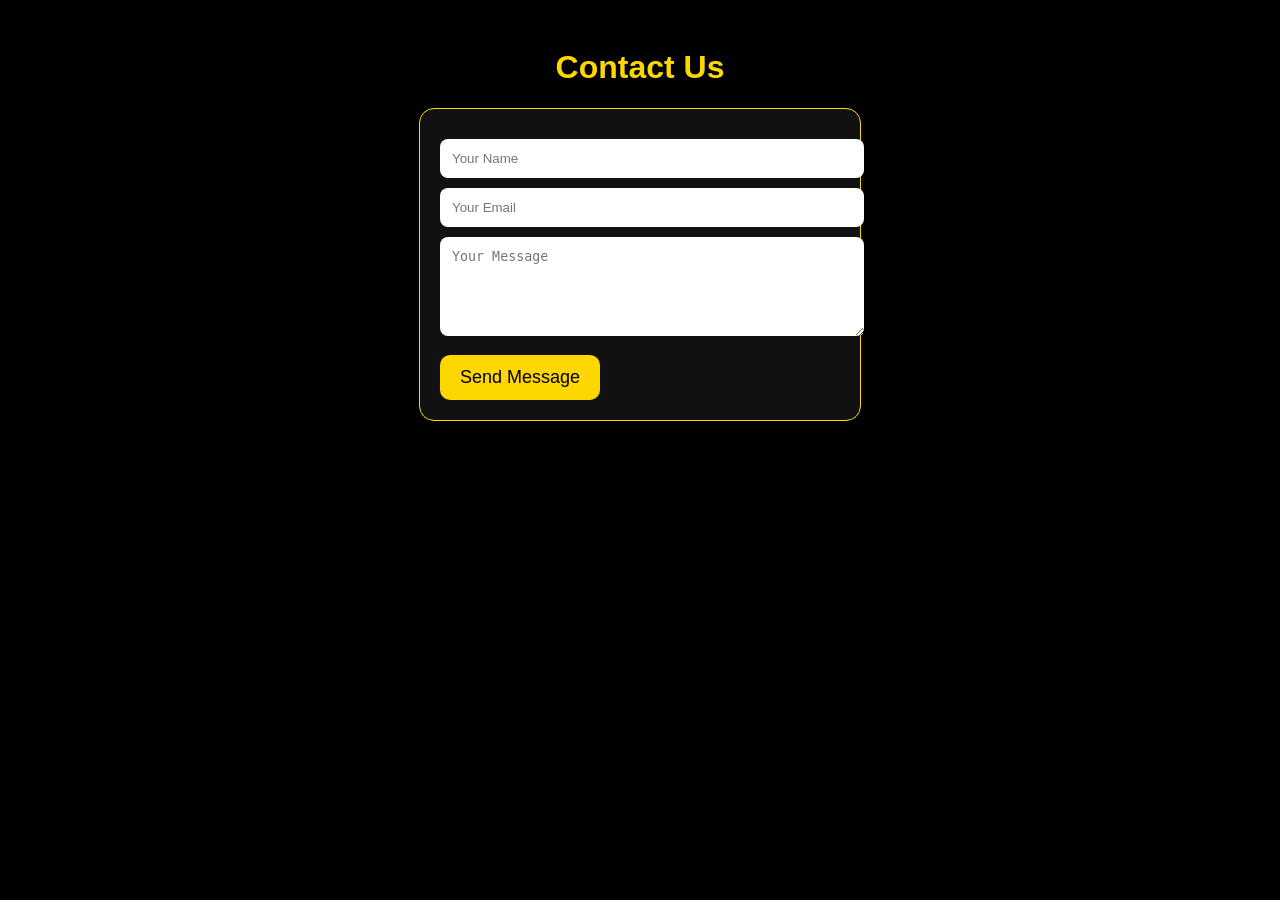
<file: contact.html>
<!DOCTYPE html>
<html>

<head>

<title>Contact Us</title>

<style>

body{
    background:black;
    color:white;
    font-family:Arial;
    padding:20px;
}

h1{
    color:gold;
    text-align:center;
}

form{
    background:#111;
    padding:20px;
    border-radius:15px;
    border:1px solid gold;
    max-width:400px;
    margin:auto;
}

input, textarea{
    width:100%;
    padding:12px;
    margin-top:10px;
    border:none;
    border-radius:8px;
}

button{
    margin-top:15px;
    padding:12px 20px;
    background:gold;
    border:none;
    border-radius:10px;
    font-size:18px;
}

</style>

</head>

<body>

<h1>Contact Us</h1>

<form>

<input type="text" placeholder="Your Name">

<input type="email" placeholder="Your Email">

<textarea rows="5" placeholder="Your Message"></textarea>

<button type="submit">
Send Message
</button>

</form>

</body>

</html>
</file>
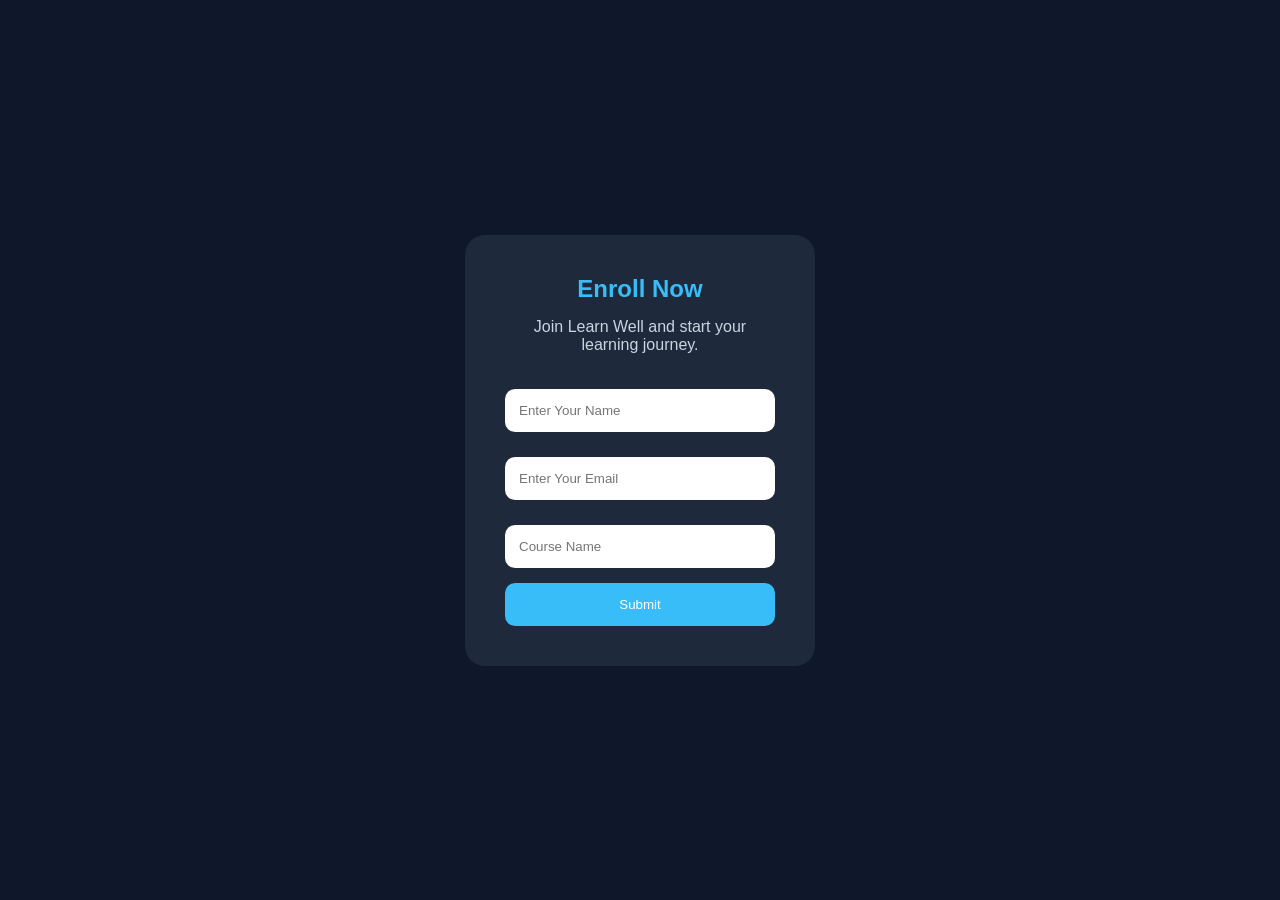
<file: enroll.html>
<!DOCTYPE html>
<html lang="en">

<head>
  <meta charset="UTF-8">
  <meta name="viewport" content="width=device-width, initial-scale=1.0">

  <title>Enroll Now - Learn Well</title>

  <link rel="stylesheet" href="style.css">
</head>

<body>

  <section class="enroll-page">

    <div class="enroll-box">

      <h1>Enroll Now</h1>

      <p>Join Learn Well and start your learning journey.</p>

      <form>

        <input type="text" placeholder="Enter Your Name" required>

        <input type="email" placeholder="Enter Your Email" required>

        <input type="text" placeholder="Course Name" required>

        <button type="submit">Submit</button>

      </form>

    </div>

  </section>

</body>
</html>
</file>
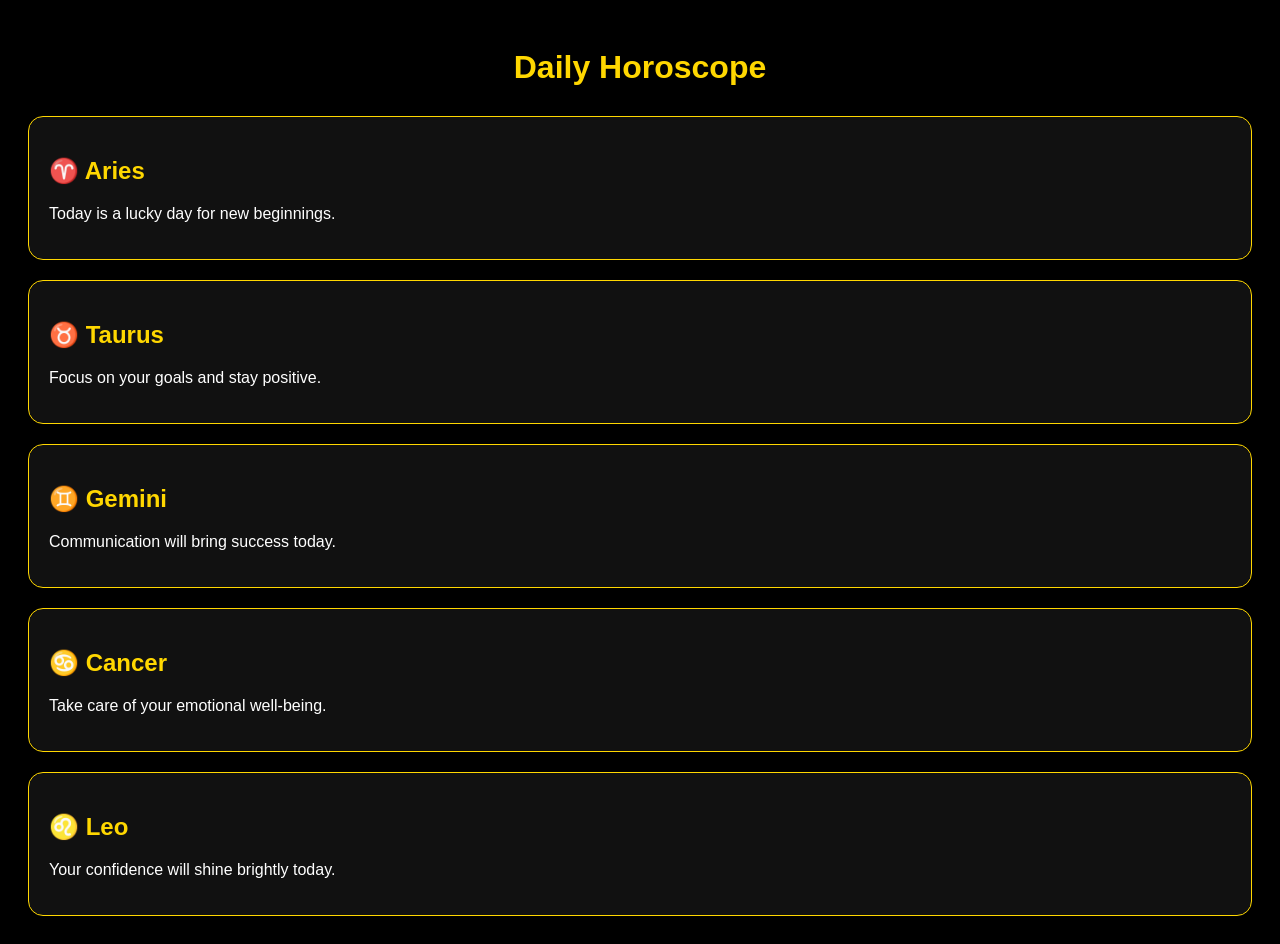
<file: horoscope.html>
<!DOCTYPE html>
<html>

<head>

<title>Daily Horoscope</title>

<style>

body{
    background:black;
    color:white;
    font-family:Arial;
    padding:20px;
}

h1{
    color:gold;
    text-align:center;
    margin-bottom:30px;
}

.card{
    background:#111;
    padding:20px;
    margin-top:20px;
    border-radius:15px;
    border:1px solid gold;
}

h2{
    color:gold;
}

</style>

</head>

<body>

<h1>Daily Horoscope</h1>

<div class="card">
    <h2>♈ Aries</h2>
    <p>Today is a lucky day for new beginnings.</p>
</div>

<div class="card">
    <h2>♉ Taurus</h2>
    <p>Focus on your goals and stay positive.</p>
</div>

<div class="card">
    <h2>♊ Gemini</h2>
    <p>Communication will bring success today.</p>
</div>

<div class="card">
    <h2>♋ Cancer</h2>
    <p>Take care of your emotional well-being.</p>
</div>

<div class="card">
    <h2>♌ Leo</h2>
    <p>Your confidence will shine brightly today.</p>
</div>

</body>

</html>
</file>
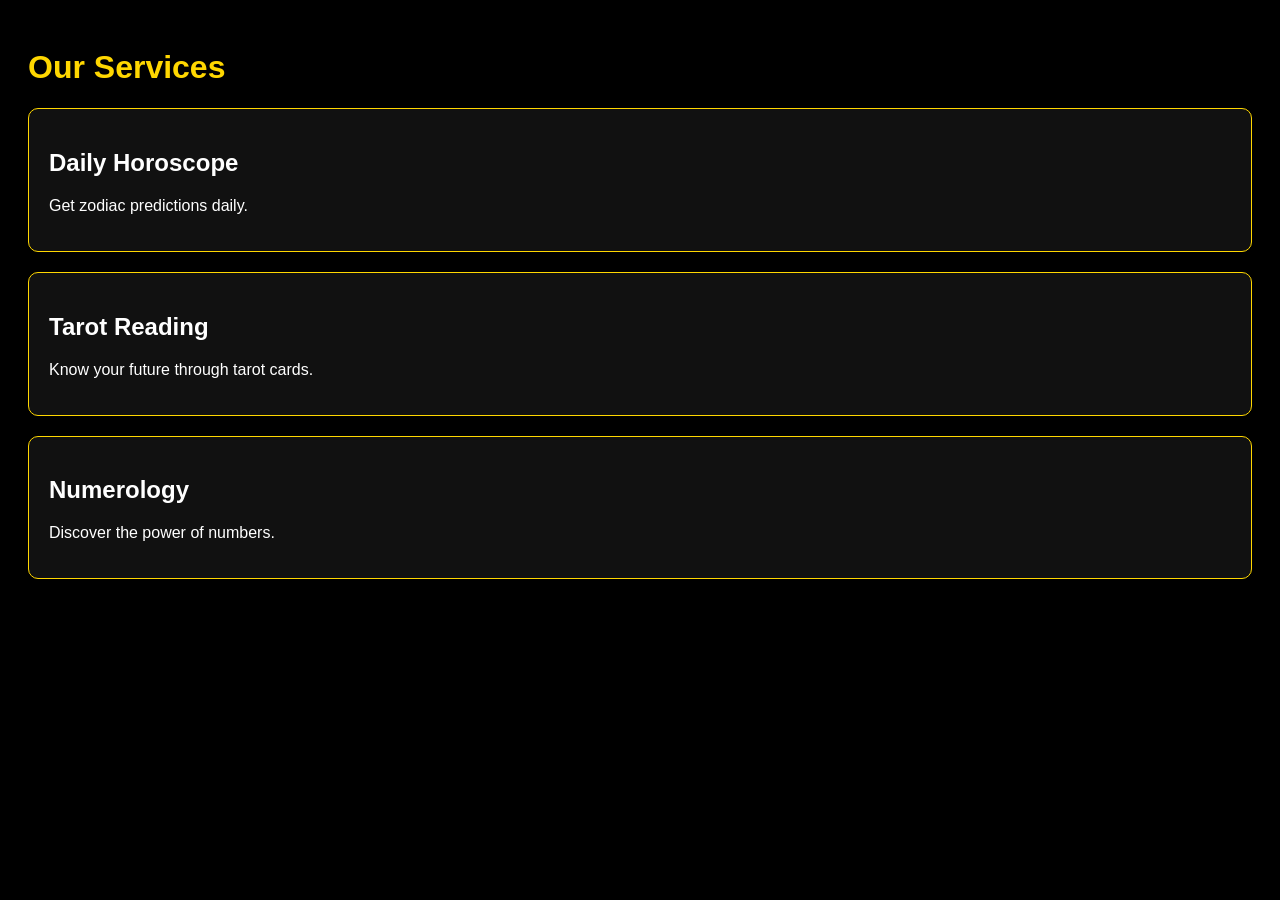
<file: services.html>
<!DOCTYPE html>
<html>
<head>
    <title>Our Services</title>

    <style>

        body{
            background:black;
            color:white;
            font-family:Arial;
            padding:20px;
        }

        h1{
            color:gold;
        }

        .card{
            background:#111;
            padding:20px;
            margin-top:20px;
            border-radius:10px;
            border:1px solid gold;
        }

    </style>

</head>

<body>

    <h1>Our Services</h1>

    <div class="card">
        <h2>Daily Horoscope</h2>
        <p>Get zodiac predictions daily.</p>
    </div>

    <div class="card">
        <h2>Tarot Reading</h2>
        <p>Know your future through tarot cards.</p>
    </div>

    <div class="card">
        <h2>Numerology</h2>
        <p>Discover the power of numbers.</p>
    </div>

</body>
</html>
</file>
<file: style.css>
*{
  margin:0;
  padding:0;
  box-sizing:border-box;
  font-family:Arial, sans-serif;
}

body{
  background:#0f172a;
  color:white;
}

/* Navbar */
.navbar{
  display:flex;
  justify-content:space-between;
  align-items:center;
  padding:20px 10%;
  background:#111827;
}

.logo{
  color:#38bdf8;
}

.nav-links{
  display:flex;
  list-style:none;
}

.nav-links li{
  margin-left:20px;
}

.nav-links a{
  color:white;
  text-decoration:none;
  transition:0.3s;
}

.nav-links a:hover{
  color:#38bdf8;
}

/* Hero */
.hero{
  height:90vh;
  display:flex;
  justify-content:center;
  align-items:center;
  text-align:center;
  padding:20px;
  background:linear-gradient(to right,#0f172a,#1e293b);
}

.hero-content h1{
  font-size:50px;
  margin-bottom:20px;
}

.hero-content p{
  font-size:18px;
  margin-bottom:30px;
  color:#cbd5e1;
}

.hero button{
  padding:15px 30px;
  border:none;
  background:#38bdf8;
  color:white;
  font-size:18px;
  border-radius:10px;
  cursor:pointer;
  transition:0.3s;
}

.hero button:hover{
  background:#0284c7;
}
.features{
  padding:80px 10%;
  background:#111827;
  text-align:center;
}

.features h2{
  font-size:42px;
  margin-bottom:50px;
}

.feature-container{
  display:grid;
  grid-template-columns:repeat(auto-fit,minmax(280px,1fr));
  gap:30px;
}

.feature-box{
  background:#1e293b;
  padding:20px;
  border-radius:20px;
  transition:0.4s;
}

.feature-box:hover{
  transform:translateY(-10px);
}

.feature-box img{
  width:100%;
  height:200px;
  object-fit:cover;
  border-radius:15px;
  margin-bottom:20px;
}

.feature-box h3{
  color:#38bdf8;
  margin-bottom:15px;
  font-size:24px;
}

.feature-box p{
  color:#cbd5e1;
  line-height:1.7;
}



/* Courses */
.courses{
  padding:80px 10%;
  text-align:center;
}

.courses h2{
  margin-bottom:40px;
  font-size:40px;
}

.course-container{
  display:flex;
  justify-content:center;
  gap:20px;
  flex-wrap:wrap;
  align-items:center;
}

.course-card{
  background:#1e293b;
  padding:20px;
  border-radius:15px;
  width:300px;
  text-align:center;
  transition:0.3s;
}

.course-card img{
  width:100%;
  height:200px;
  object-fit:cover;
  border-radius:10px;
  margin-bottom:15px;
}

.course-card:hover{
  transform:translateY(-10px);
}
/* About */
.about{
  padding:80px 10%;
  background:#111827;
}

.about h2{
  text-align:center;
  font-size:40px;
  margin-bottom:50px;
}

.about-container{
  display:flex;
  justify-content:center;
  align-items:center;
  gap:50px;
  flex-wrap:wrap;
}

.about-image img{
  width:450px;
  max-width:100%;
  border-radius:20px;
}

.about-content{
  max-width:550px;
}

.about-content h3{
  font-size:32px;
  margin-bottom:20px;
  color:#38bdf8;
}

.about-content p{
  line-height:1.8;
  margin-bottom:20px;
  color:#cbd5e1;
}

.about-content button{
  padding:14px 30px;
  border:none;
  background:#38bdf8;
  color:white;
  border-radius:10px;
  font-size:16px;
  cursor:pointer;
  transition:0.3s;
}

.about-content button:hover{
  background:#0284c7;
}
/* Contact */
.contact{
  padding:80px 10%;
  text-align:center;
}

.contact h2{
  margin-bottom:30px;
  font-size:40px;
}

form{
  max-width:500px;
  margin:auto;
}

input, textarea{
  width:100%;
  padding:15px;
  margin:10px 0;
  border:none;
  border-radius:10px;
}

textarea{
  height:120px;
}

form button{
  padding:15px 30px;
  border:none;
  background:#38bdf8;
  color:white;
  border-radius:10px;
  cursor:pointer;
}

/* Footer */
footer{
  text-align:center;
  padding:20px;
  background:#111827;
  margin-top:40px;
}

/* Responsive */
@media(max-width:768px){

  .navbar{
    flex-direction:column;
  }

  .nav-links{
    margin-top:15px;
  }

  .hero-content h1{
    font-size:35px;
  }

}
.hero{
  min-height:90vh;
  display:flex;
  justify-content:space-between;
  align-items:center;
  padding:50px 10%;
  background:linear-gradient(to right,#0f172a,#1e293b);
  flex-wrap:wrap;
}

.hero-content{
  max-width:500px;
}

.hero-image img{
  width:450px;
  max-width:100%;
  animation:float 3s ease-in-out infinite;
}

/* Animation */
@keyframes float{
  0%{
    transform:translateY(0px);
  }

  50%{
    transform:translateY(-15px);
  }

  100%{
    transform:translateY(0px);
  }
}
.course-card img{
  width:100%;
  border-radius:10px;
  margin-bottom:15px;
}

.hero-image img{
  width:450px;
  border-radius:20px;
}
.course-details,
.instructors,
.enroll,
.testimonials{
  padding:80px 10%;
  text-align:center;
}

.details-container,
.instructor-container,
.testimonial-container{
  display:flex;
  gap:20px;
  justify-content:center;
  flex-wrap:wrap;
}

.detail-card,
.instructor-card,
.testimonial-card{
  background:#1e293b;
  padding:25px;
  border-radius:20px;
  width:300px;
}

.instructor-card img{
  width:120px;
  height:120px;
  object-fit:cover;
  border-radius:50%;
  margin-bottom:15px;
}

.enroll button{
  padding:15px 30px;
  margin-top:20px;
  border:none;
  background:#38bdf8;
  color:white;
  border-radius:10px;
  cursor:pointer;
}
.about-page{
  min-height:100vh;
  padding:80px 10%;
  background:#0f172a;
  color:white;
}

.about-container{
  display:flex;
  justify-content:center;
  align-items:center;
  gap:50px;
  flex-wrap:wrap;
}

.about-image img{
  width:500px;
  max-width:100%;
  border-radius:20px;
}

.about-content{
  max-width:550px;
}

.about-content h1{
  font-size:45px;
  margin-bottom:20px;
  color:#38bdf8;
}

.about-content p{
  line-height:1.8;
  margin-bottom:20px;
  color:#cbd5e1;
}

.about-content button{
  padding:14px 30px;
  border:none;
  background:#38bdf8;
  color:white;
  border-radius:10px;
  cursor:pointer;
  font-size:16px;
}
.enroll-page{
  height:100vh;
  display:flex;
  justify-content:center;
  align-items:center;
  background:#0f172a;
}

.enroll-box{
  background:#1e293b;
  padding:40px;
  border-radius:20px;
  width:350px;
  text-align:center;
  color:white;
}

.enroll-box h1{
  margin-bottom:15px;
  color:#38bdf8;
}

.enroll-box p{
  margin-bottom:25px;
  color:#cbd5e1;
}

.enroll-box input{
  width:100%;
  padding:14px;
  margin-bottom:15px;
  border:none;
  border-radius:10px;
}

.enroll-box button{
  width:100%;
  padding:14px;
  border:none;
  background:#38bdf8;
  color:white;
  border-radius:10px;
  cursor:pointer;
}
</file>
